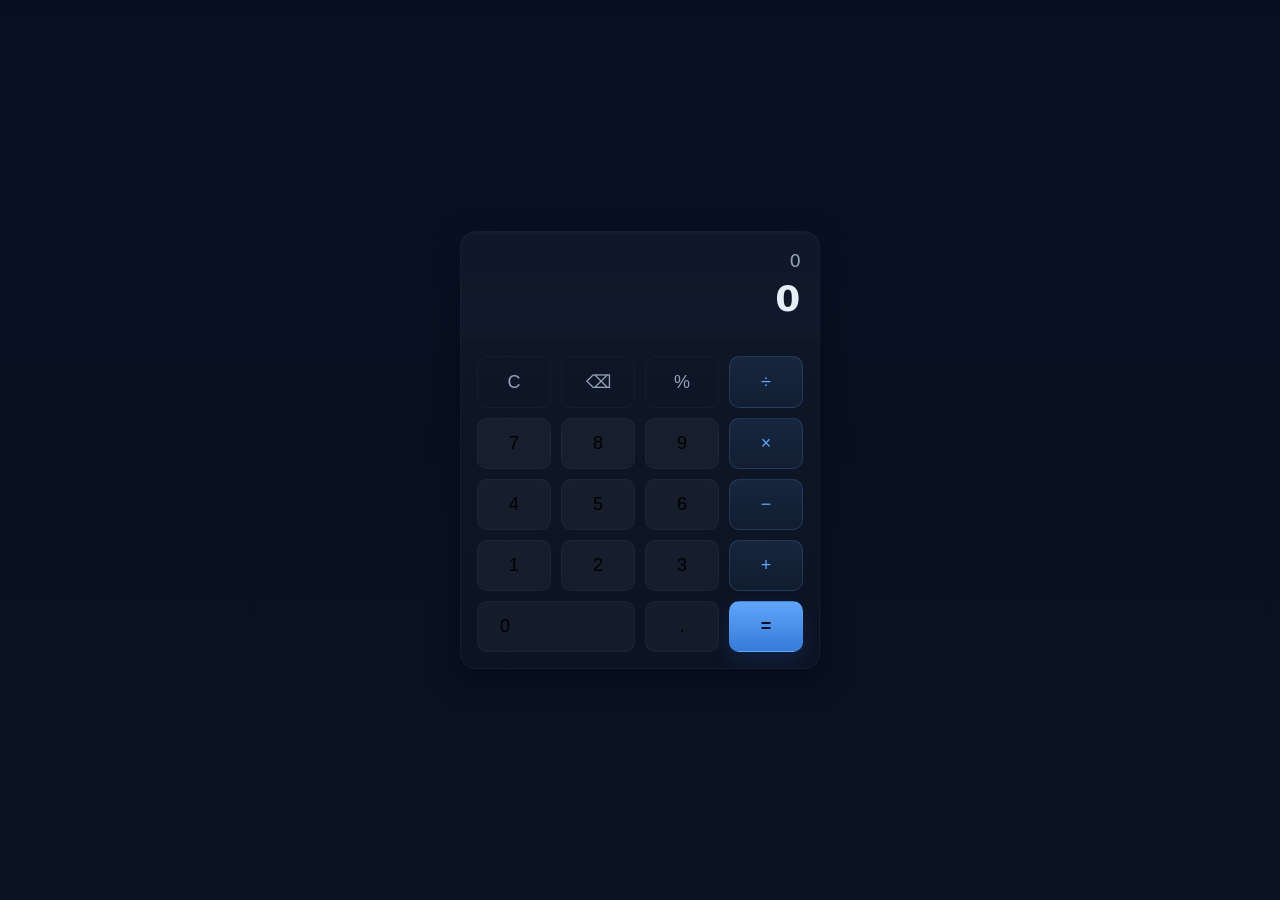
<file: CodeAlpha_Calculator/index.html>
<!DOCTYPE html>
<html lang="en">
<head>
  <meta charset="utf-8" />
  <meta name="viewport" content="width=device-width,initial-scale=1" />
  <title>Calculator</title>
  <link rel="stylesheet" href="style.css" />
</head>
<body>
  <div class="calculator">
    <div class="screen">
      <div id="expression" class="expression">0</div>
      <div id="result" class="result">0</div>
    </div>
    <div class="keys">
      <button class="btn function" data-action="clear">C</button>
      <button class="btn function" data-action="del">⌫</button>
      <button class="btn function" data-action="percent">%</button>
      <button class="btn operator" data-value="÷">÷</button>

      <button class="btn" data-value="7">7</button>
      <button class="btn" data-value="8">8</button>
      <button class="btn" data-value="9">9</button>
      <button class="btn operator" data-value="×">×</button>

      <button class="btn" data-value="4">4</button>
      <button class="btn" data-value="5">5</button>
      <button class="btn" data-value="6">6</button>
      <button class="btn operator" data-value="-">−</button>

      <button class="btn" data-value="1">1</button>
      <button class="btn" data-value="2">2</button>
      <button class="btn" data-value="3">3</button>
      <button class="btn operator" data-value="+">+</button>

      <button class="btn wide" data-value="0">0</button>
      <button class="btn" data-value=".">.</button>
      <button class="btn equals" data-action="evaluate">=</button>
    </div>
  </div>

  <script src="script.js"></script>
</body>
</html>
</file>
<file: CodeAlpha_Calculator/style.css>
:root{
  --bg:#0f1724;
  --panel:#0b1220;
  --accent:#60a5fa;
  --muted:#94a3b8;
  --glass: rgba(255,255,255,0.04);
}
*{box-sizing:border-box}
html,body{height:100%}
body{
  margin:0;
  display:flex;
  align-items:center;
  justify-content:center;
  background:linear-gradient(180deg,#071022 0%,#0b1220 100%);
  font-family:Inter,ui-sans-serif,system-ui,Segoe UI,Roboto,"Helvetica Neue",Arial;
  color:#e6eef8;
  padding:24px;
}

.calculator{
  width:360px;
  max-width:92vw;
  background:linear-gradient(180deg,rgba(255,255,255,0.02),rgba(255,255,255,0.01));
  border-radius:16px;
  box-shadow:0 10px 30px rgba(2,6,23,0.6), inset 0 1px 0 rgba(255,255,255,0.02);
  overflow:hidden;
  border:1px solid rgba(255,255,255,0.04);
}

.screen{
  padding:18px;
  background:linear-gradient(180deg,rgba(255,255,255,0.01),rgba(255,255,255,0.02));
  display:flex;
  flex-direction:column;
  align-items:flex-end;
  gap:6px;
}

.expression{
  font-size:18px;
  color:var(--muted);
  min-height:22px;
  word-break:break-all;
}

.result{
  font-size:36px;
  font-weight:600;
  letter-spacing:0.6px;
  min-height:44px;
}

.keys{
  display:grid;
  grid-template-columns: repeat(4,1fr);
  gap:10px;
  padding:16px;
  background:linear-gradient(180deg,rgba(255,255,255,0.01),rgba(255,255,255,0.00));
}

.btn{
  background:var(--glass);
  border:1px solid rgba(255,255,255,0.03);
  padding:14px;
  border-radius:10px;
  font-size:18px;
  cursor:pointer;
  transition:transform 0.12s ease,background 0.12s ease;
  user-select:none;
}

.btn:active{transform:scale(0.98)}
.btn:hover{background:rgba(255,255,255,0.03)}

.operator{
  background:linear-gradient(180deg,rgba(96,165,250,0.12),rgba(96,165,250,0.06));
  color:var(--accent);
  border:1px solid rgba(96,165,250,0.18);
}

.equals{
  grid-column:4/5;
  background:linear-gradient(180deg,var(--accent),#357bd8);
  color:#071022;
  font-weight:700;
  box-shadow:0 8px 20px rgba(51,102,204,0.18);
}

.wide{
  grid-column:1/3;
  text-align:left;
  padding-left:22px;
}

.function{
  background:transparent;
  color:var(--muted);
}

@media (max-width:420px){
  .result{font-size:30px}
  .btn{padding:12px;font-size:16px}
}
</file>
